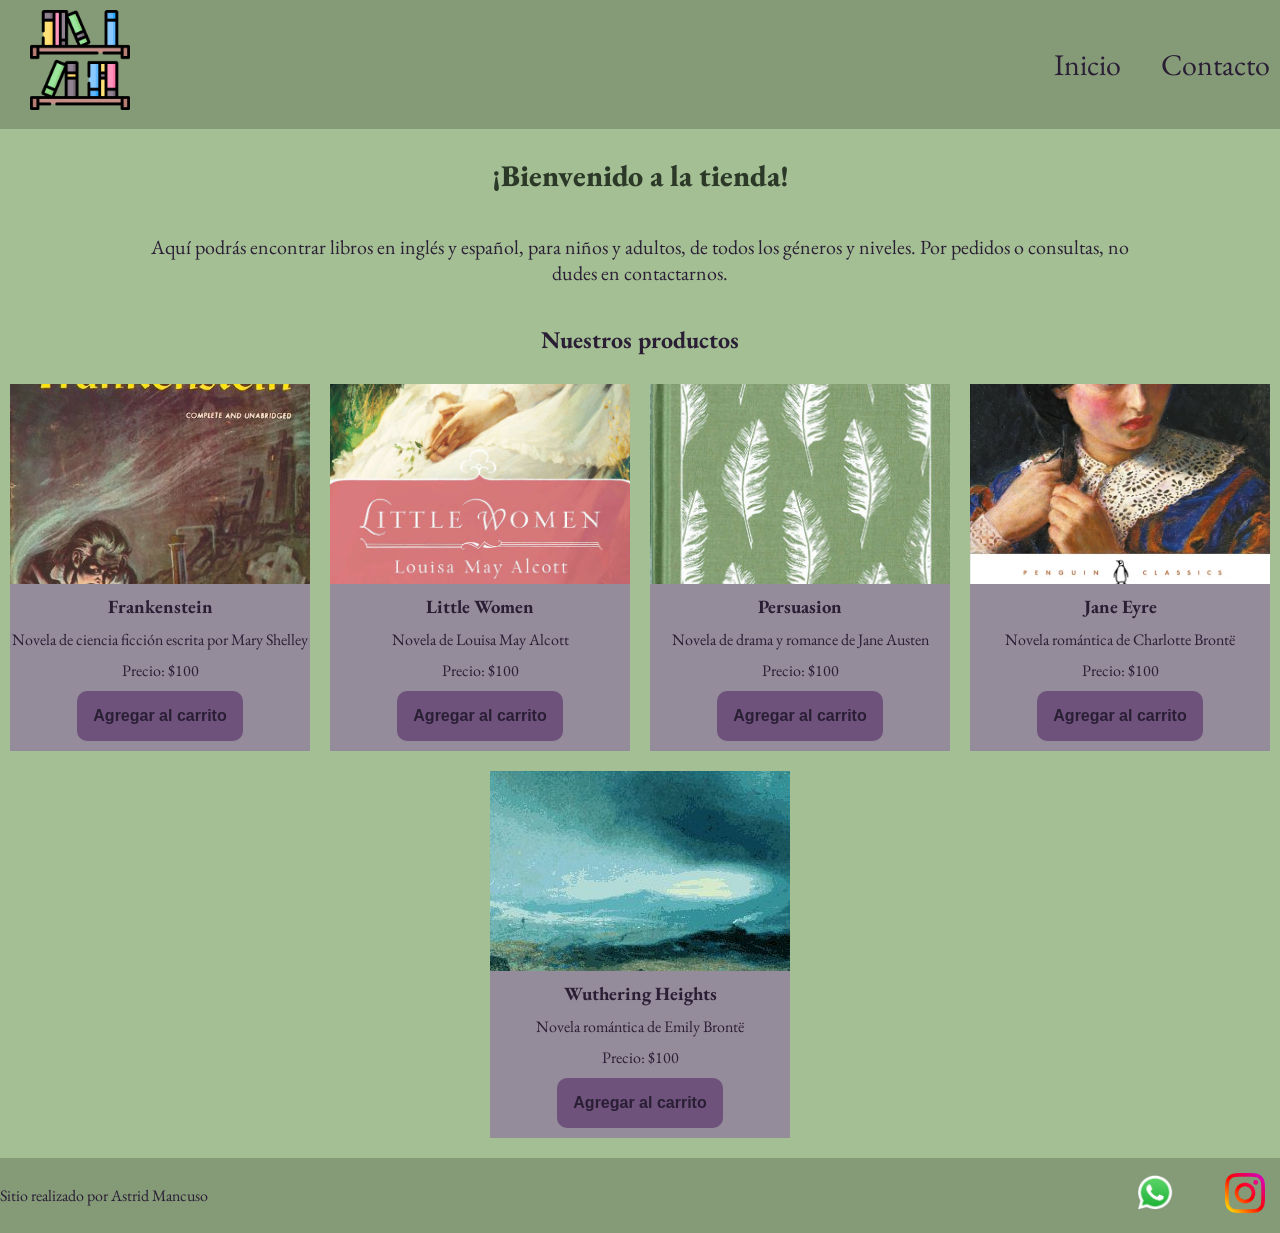
<file: index.html>
<!doctype html>
<html lang="es">
  <head>
    <meta charset="UTF-8" />
    <meta name="viewport" content="width=device-width, initial-scale=1.0" />
    <link
      href="https://fonts.googleapis.com/css2?family=EB+Garamond:ital,wght@0,400..800;1,400..800&family=IM+Fell+English:ital@0;1&family=Jersey+10&display=swap"
      rel="stylesheet"
    />
    <link rel="stylesheet" href="./css/styles.css" />
    <title>Document</title>
  </head>
  <body>
    <header>
      <div class="div-logo">
  <a class="logo" href="./index.html">
    <img src="img/logopagina1.png" alt="Logo">
  </a>
</div>

      <nav class="header-nav">
        <ul>
          <li> <a href="./index.html">Inicio</a> </li>
          <li> <a href="./pages/contacto.html">Contacto</a> </li>
        </ul>
      </nav>
    </header>
    <main>
      <h1 class="titulo-home text-secondary">¡Bienvenido a la tienda!</h1>
      <p class="parrafo">
        Aquí podrás encontrar libros en inglés y español, para niños y adultos, de todos los géneros y niveles.
        Por pedidos o consultas, no dudes en contactarnos.
      </p>

      <section>
        <h2 class="titulo-productos">Nuestros productos</h2>
        <div class="contenedor-tarjetas">
          <article class="card">
            <img src="./img/frankenstein.jpg" alt="frankenstein" />
            <h3>Frankenstein</h3>
            <p>Novela de ciencia ficción escrita por Mary Shelley</p>
            <p>Precio: $100</p>
            <button class="btn bg-secondary text-dark">
              Agregar al carrito
            </button>
          </article>

          <article class="card">
            <img src="./img/littlewomen.jpg" alt="little women" />
            <h3>Little Women</h3>
            <p>Novela de Louisa May Alcott</p>
            <p>Precio: $100</p>
            <button class="btn bg-secondary text-dark">
              Agregar al carrito
            </button>
          </article>

          <article class="card">
            <img src="./img/persuasion.jpg" alt="persuasion" />
            <h3>Persuasion</h3>
            <p>Novela de drama y romance de Jane Austen</p>
            <p>Precio: $100</p>
            <button class="btn bg-secondary text-dark">
              Agregar al carrito
            </button>
          </article>

          <article class="card">
            <img src="./img/janeeyre.jpg" alt="Jane Eyre" />
            <h3>Jane Eyre</h3>
            <p>Novela romántica de Charlotte Brontë</p>
            <p>Precio: $100</p>
            <button class="btn bg-secondary text-dark">
              Agregar al carrito
            </button>
          </article>

          <article class="card">
            <img src="./img/wutheringheights.jpg" alt="Wuthering Heights" />
            <h3>Wuthering Heights</h3>
            <p>Novela romántica de Emily Brontë</p>
            <p>Precio: $100</p>
            <button class="btn bg-secondary text-dark">
              Agregar al carrito
            </button>
          </article>
        </div>
      </section>
    </main>
    <footer>
      <p>Sitio realizado por Astrid Mancuso</p>
      <nav>
        <ul class="footer-list">
          <li><img src="./img/whatsapp.png" alt="logo de whatsapp" /></li>
          <li><img src="./img/insta.png" alt="logo de instagram" /></li>
        </ul>
      </nav>
    </footer>
  </body>
</html>
</file>
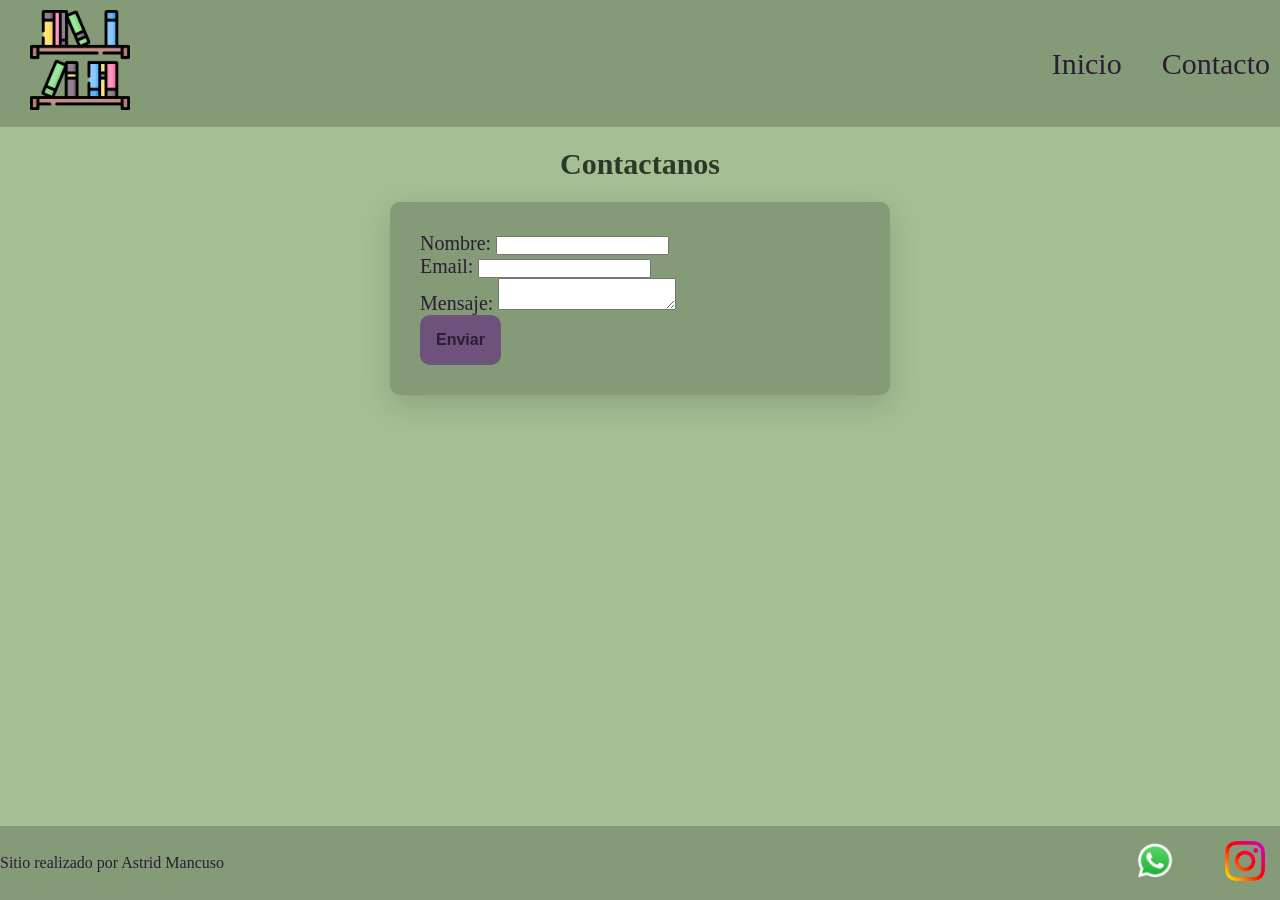
<file: pages/contacto.html>
<!doctype html>
<html lang="en">
  <head>
    <meta charset="UTF-8" />
    <meta name="viewport" content="width=device-width, initial-scale=1.0" />
    <link
      href="https://fonts.googleapis.com/css2?family=Poppins:ital,wght@0,100;0,400;0,600;0,700;0,800;1,100;1,400;1,600;1,700&display=swap"
      rel="stylesheet"
    />
    <link rel="stylesheet" href="../css/styles.css" />
    <title>Document</title>
  </head>
  <body>
    <header>
      <div class="div-logo">
  <a class="logo" href="../index.html">
    <img src="../img/logopagina1.png" alt="Logo">
  </a>
</div>
      <nav class="header-nav">
        <ul>
          <li>
            <a href="../index.html">Inicio</a>
          </li>
          <li>
            <a href="./contacto.html">Contacto</a>
          </li>
        </ul>
      </nav>
    </header>
    <main>
      <h1 class="titulo-contacto text-secondary">Contactanos</h1>

      <form class="form-contacto" action="" method="POST">
        <div class="grupo-input">
          <label for="nombre"> Nombre: </label>
          <input id="nombre" type="text" name="name" />
        </div>
        <div class="grupo-input">
          <label for="email"> Email: </label>
          <input id="email" type="email" name="email" />
        </div>
        <div class="grupo-input">
          <label for="mensaje"> Mensaje: </label>
          <textarea id="mensaje" name="message"></textarea>
        </div>
        <!---- -->
        <button class="btn bg-secondary text-dark" type="submit">Enviar</button>
      </form>
    </main>
    <footer>
      <p>Sitio realizado por Astrid Mancuso</p>
      <nav>
        <ul class="footer-list">
          <li><img src="../img/whatsapp.png" alt="logo de whatsapp" /></li>
          <li><img src="../img/insta.png" alt="logo de instagram" /></li>
        </ul>
      </nav>
    </footer>
  </body>
</html>
</file>
<file: css/styles.css>
* {
  margin: 0;
  padding: 0;
  box-sizing: border-box;
}

html {
  font-size: 62.5%;
}

body {
  font-family: "EB Garamond", serif;
  font-size: 1.6rem;
  background: #a4bf94;
  color: #2a1e35;

  display: flex;
  flex-direction: column;
  height: 100vh;
}

.logo img {
  width: 100px;
  height: 100px;
}

main {
 width: 95%
  margin: auto;
  padding-bottom: 2rem;
  flex: 1;

  display: flex;
  flex-direction: column;
  align-items: center;
}

h1 {
  font-size: 3rem;
  font-weight: 800;
  line-height: 1.15;
  margin: 3rem 0;
}

h2 {
  color: #2a1e35;
  font-size: 2.4rem;
  font-weight: 700;
  line-height: 1.2;
  text-align: center;
  margin: 3rem 0;
}

.btn {
  border: none;
  font-size: 1.6rem;
  font-weight: bold;
  padding: 1.6rem;
  border-radius: 1rem;
}

header,
footer {
  background: #859b78;
  color: #2a1e35;
  width: 100%;

  display: flex;
  justify-content: space-between;
  align-items: center;
}

.div-logo {
  margin-left: 2rem;
  font-weight: bold;
}

.logo,
.header-nav ul li a {
  text-decoration: none;
  font-size: 3rem;
  color: inherit;
  display: inline-block;
  padding: 1rem;
}

.header-nav ul,
footer .footer-list {
  list-style: none;
  display: flex;
  gap: 2rem;
}

.footer-list li {
  padding: 1rem;
}

.footer-list img {
  width: 5rem;
  padding: 0.5rem;
}

/* -------------------------------------------------------------------------- */
/*                                   COLORES                                  */
/* -------------------------------------------------------------------------- */
.bg-primary {
  background-color: #a4bf94;
}

.bg-secondary {
  background-color: #6e527c;
}

.text-light {
  color: #000000;
}

.text-dark {
  color: #2a1e35;
}

.text-secondary {
  color: #2c3928;
}

/* -------------------------------------------------------------------------- */
/*                                    HOME                                    */
/* -------------------------------------------------------------------------- */

.parrafo {
  width: 80%;
  text-align: center;
  font-size: 2rem;
  padding: 1rem;
}

.contenedor-tarjetas {
  margin-top: 2rem;
  display: flex;
  justify-content: center;
  flex-wrap: wrap;
  gap: 2rem;
}

.card {
  background-color: #948b9b;
  color: #2a1e35;
  width: 30rem;
  max-width: 100%
  border-radius: 1rem;
  overflow: hidden;

  display: flex;
  flex-direction: column;
  align-items: center;
  gap: 1rem;
  padding-bottom: 1rem;
}

.card img {
  width: 100%;
  height: 20rem;
  object-fit: cover;
}

/* -------------------------------------------------------------------------- */
/*                                  CONTACTO                                  */
/* -------------------------------------------------------------------------- */
.titulo-contacto {
  margin: 2rem 0;
}

.form-contacto {
  background-color: #859b78;
  color: #2a1e35;
  width: 70%;
  max-width: 50rem;
  font-size: 2rem;
  padding: 3rem;
  border-radius: 1rem;

  box-shadow: 0 10px 30px rgba(0, 0, 0, 0.15); /* sutil */
}

/* -------------------------------------------------------------------------- */
/*                                MEDIA QUERIES                               */
/* -------------------------------------------------------------------------- */
@media (max-width: 600px) {
  .logo img {
    width: 70px;
    height: 70px;
  }
  .header-nav ul li a {
    font-size: 2rem; 
  }
  .card {
    width: 100%; 
    max-width: 35rem;
  }
}
</file>
